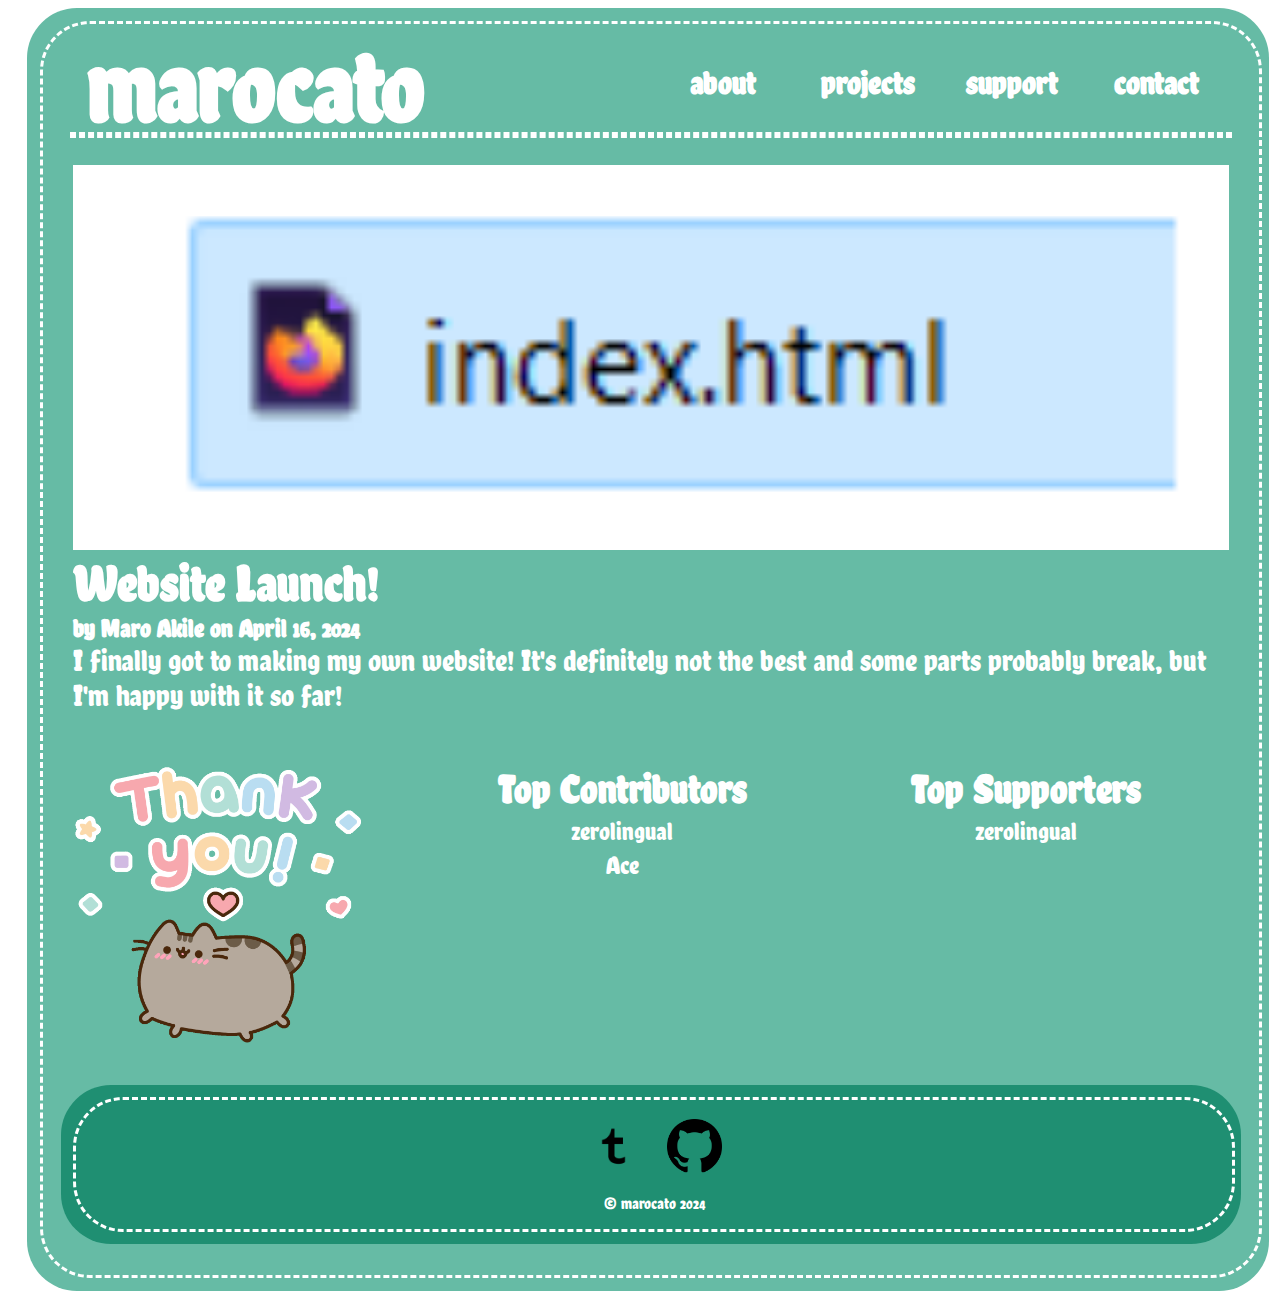
<file: index.html>
<!DOCTYPE HTML>
<html>
  <head>
    <title>Official marocato</title>
	<link rel="stylesheet" href="mystylesheet.css">
  </head>
  <body>
 
	<div class="colorborder">
		<div class="dashedborder">
		
			<br>
			<div class="navbar">
				<div style="width:50%; min-width:250px; float: left">
					<h1 style="margin: none; padding: none; margin-left: 2.5%; margin-top: -2.5%; margin-bottom: -2.5%; font-size: 100px" onclick="window.location.href='index.html';"> marocato </h1>
				</div>
				<div style="width:50%; min-width:250px; float: right; text-align:center">
					<div style="width: 25%; float: left; min-width:100px" onclick="window.location.href='about.html';" > <h1>about</h1> </div>
					<div style="width: 25%; float: left; min-width:100px" onclick="window.location.href='projects.html';" > <h1>projects</h1> </div>
					<div style="width: 25%; float: left; min-width:100px" onclick="window.location.href='support.html';" > <h1>support</h1> </div>
					<div style="width: 25%; float: left; min-width:100px" onclick="window.location.href='coontact.html';" > <h1>contact</h1> </div>
				</div>
			</div>
			
			<hr>
			
			<div class="bigcont">
				<br>
				
				<!--news-->
				<div class>
					<img src='graphics/news/1-launch.png' alt='news' width='100%'>
					<h1 style="margin-top: 0; margin-bottom: 0; font-size: 50px">Website Launch! </h1>
					<h1 style="margin-top: 0; margin-bottom: 0; font-size: 25px">by Maro Akile on April 16, 2024</h1>
					<p style="font-size: 30px; margin-top: 0;"> I finally got to making my own website! It's definitely not the best and some parts probably break, but I'm happy with it so far! </p>
				</div>
				<br>
				
				<!--supporters-->
				<div>
					<img src='graphics/cat.gif' alt='news' width='25%' style="margin-right: 2%">
					<table style="width:35%; float:right; text-align: center">
						<tr>
							<td> <h1 style="font-size: 40px; margin-top:0; margin-bottom:0"> Top Supporters </h1> </td>
						</tr>
						<tr>
							<td> zerolingual </td>
						</tr>
					</table>
					
					<table style="width:35%; float:right; text-align: center">
						<tr>
							<td> <h1 style="font-size: 40px; margin-top:0; margin-bottom:0"> Top Contributors </h1> </td>
						</tr>
						<tr>
							<td> zerolingual </td>
						</tr>
						<tr>
							<td> Ace </td>
						</tr>
					</table>
				</div>
			</div>
			
			<div class="sitefooter">
				<div class="sitefootercont">
					<br>
					<div style="width:95%; min-width:250px; margin: auto; text-align:center">
						<img src='graphics/tumblr.png' alt='news' width='5%' style="margin-right: 2%" onclick="window.location.href='https://www.tumblr.com/blog/marocato-official';">
						<img src='graphics/github.png' alt='news' width='5%' onclick="window.location.href='https://github.com/Maro-Akile';">
					</div>
					<p>&copy marocato 2024 </p>
				</div>
			</div>
			
		</div>
	</div>
  
  </body>
</html>
</file>
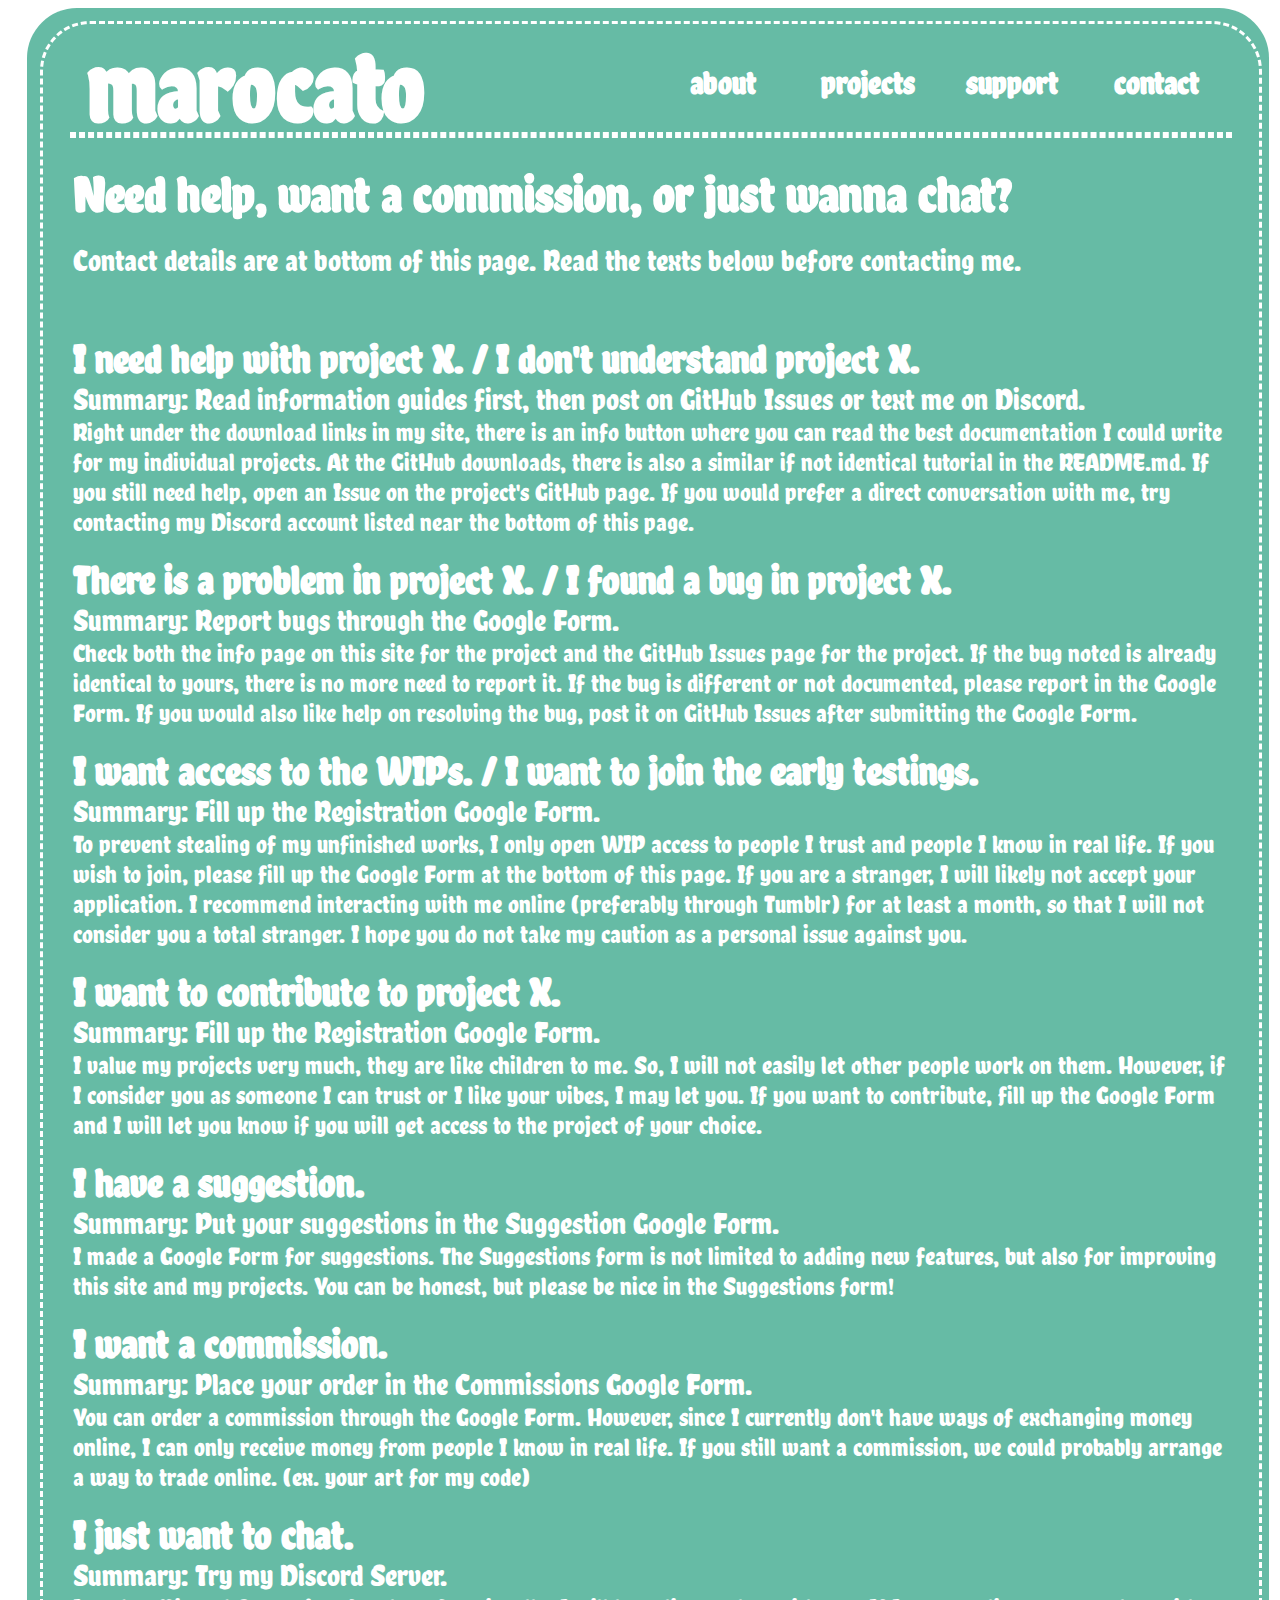
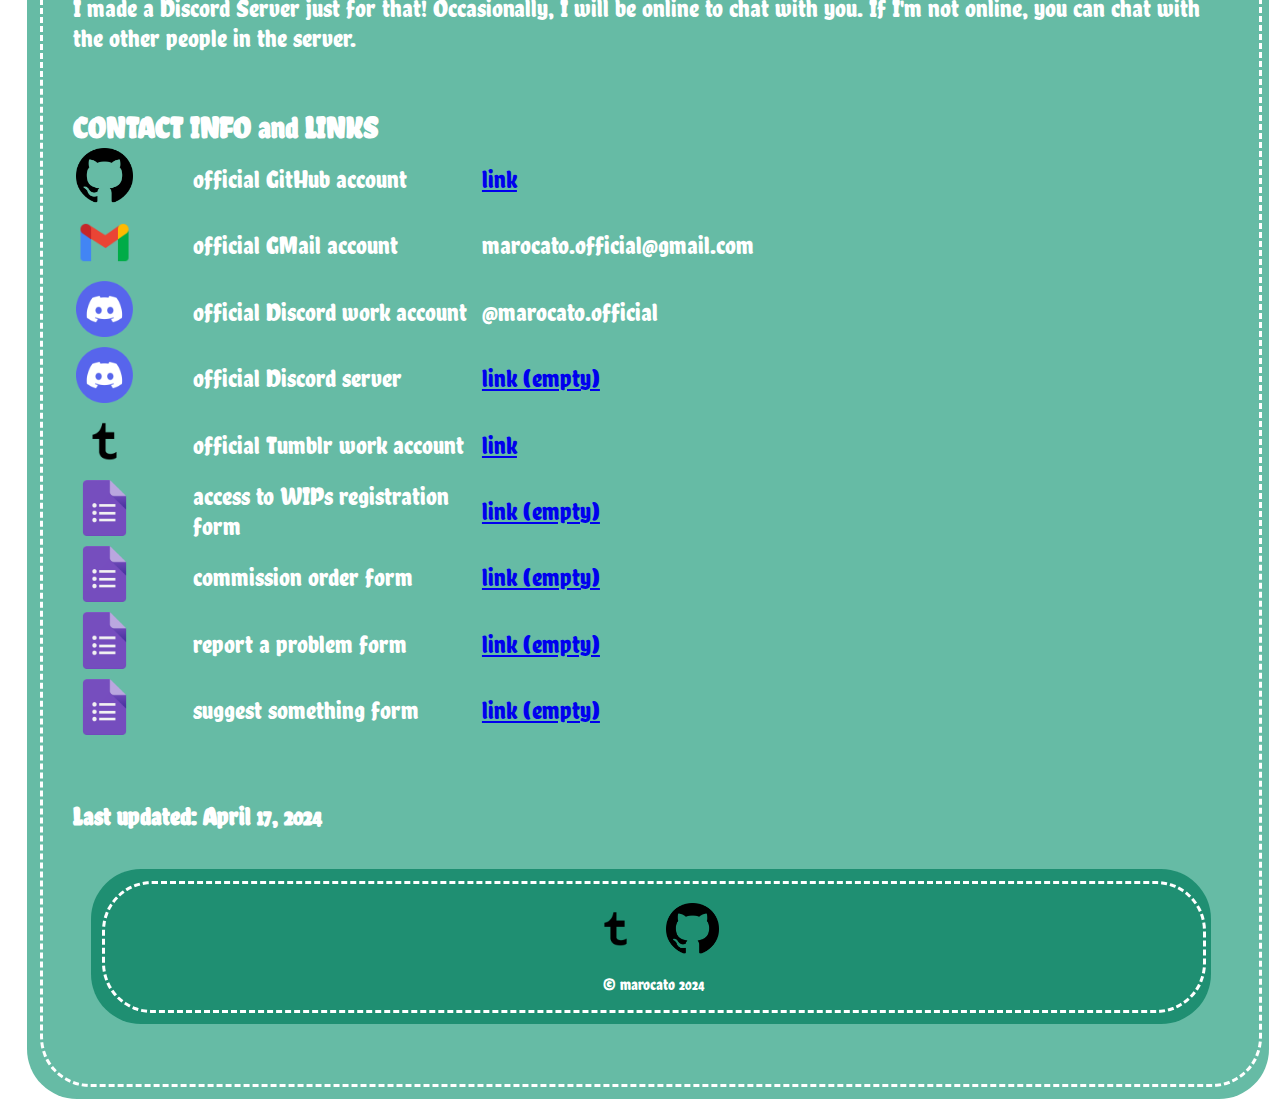
<file: contact.html>
<!DOCTYPE HTML>
<html>
	<head>
		<title>Official marocato</title>
		<link rel="stylesheet" href="mystylesheet.css">
	</head>
	<body>
		<div class="colorborder">
			<div class="dashedborder">
			
				<br>
				<div class="navbar">
					<div style="width:50%; min-width:250px; float: left">
						<h1 style="margin: none; padding: none; margin-left: 2.5%; margin-top: -2.5%; margin-bottom: -2.5%; font-size: 100px" onclick="window.location.href='index.html';"> marocato </h1>
					</div>
					<div style="width:50%; min-width:250px; float: right; text-align:center">
						<div style="width: 25%; float: left; min-width:100px" onclick="window.location.href='about.html';"> <h1>about</h1> </div>
						<div style="width: 25%; float: left; min-width:100px" onclick="window.location.href='projects.html';"> <h1>projects</h1> </div>
						<div style="width: 25%; float: left; min-width:100px" onclick="window.location.href='support.html';"> <h1>support</h1> </div>
						<div style="width: 25%; float: left; min-width:100px" onclick="window.location.href='contact.html';"> <h1>contact</h1> </div>
					</div>
				</div>
			
				<hr>
				
				<div class="bigcont">
					<br>
					
					<h1 style="margin-top: 0; margin-bottom: 0; font-size: 50px">Need help, want a commission, or just wanna chat?</h1>
					<br>
					<p style="font-size: 30px; margin-top: 0; margin-bottom: 0">Contact details are at bottom of this page. Read the texts below before contacting me.</p>
					<br><br><br>
					<h1 style="margin-top: 0; margin-bottom: 0; font-size: 40px">I need help with project X. / I don't understand project X.</h1>
					<p style="font-size: 30px; margin-top: 0; margin-bottom: 0">Summary: Read information guides first, then post on GitHub Issues or text me on Discord.</p>
					<p style="font-size: 25px; margin-top: 0; margin-bottom: 0">Right under the download links in my site, there is an info button where you can read the best documentation I could write for my individual projects. At the GitHub downloads, there is also a similar if not identical tutorial in the README.md. If you still need help, open an Issue on the project's GitHub page. If you would prefer a direct conversation with me, try contacting my Discord account listed near the bottom of this page.</p>
					<br>
					<h1 style="margin-top: 0; margin-bottom: 0; font-size: 40px">There is a problem in project X. / I found a bug in project X.</h1>
					<p style="font-size: 30px; margin-top: 0; margin-bottom: 0">Summary: Report bugs through the Google Form.</p>
					<p style="font-size: 25px; margin-top: 0; margin-bottom: 0">Check both the info page on this site for the project and the GitHub Issues page for the project. If the bug noted is already identical to yours, there is no more need to report it. If the bug is different or not documented, please report in the Google Form. If you would also like help on resolving the bug, post it on GitHub Issues after submitting the Google Form.</p>
					<br>
					<h1 style="margin-top: 0; margin-bottom: 0; font-size: 40px">I want access to the WIPs. / I want to join the early testings.</h1>
					<p style="font-size: 30px; margin-top: 0; margin-bottom: 0">Summary: Fill up the Registration Google Form.</p>
					<p style="font-size: 25px; margin-top: 0; margin-bottom: 0">To prevent stealing of my unfinished works, I only open WIP access to people I trust and people I know in real life. If you wish to join, please fill up the Google Form at the bottom of this page. If you are a stranger, I will likely not accept your application. I recommend interacting with me online (preferably through Tumblr) for at least a month, so that I will not consider you a total stranger. I hope you do not take my caution as a personal issue against you.</p>
					<br>
					<h1 style="margin-top: 0; margin-bottom: 0; font-size: 40px">I want to contribute to project X.</h1>
					<p style="font-size: 30px; margin-top: 0; margin-bottom: 0">Summary: Fill up the Registration Google Form.</p>
					<p style="font-size: 25px; margin-top: 0; margin-bottom: 0">I value my projects very much, they are like children to me. So, I will not easily let other people work on them. However, if I consider you as someone I can trust or I like your vibes, I may let you. If you want to contribute, fill up the Google Form and I will let you know if you will get access to the project of your choice.</p>
					<br>
					<h1 style="margin-top: 0; margin-bottom: 0; font-size: 40px">I have a suggestion.</h1>
					<p style="font-size: 30px; margin-top: 0; margin-bottom: 0">Summary: Put your suggestions in the Suggestion Google Form.</p>
					<p style="font-size: 25px; margin-top: 0; margin-bottom: 0">I made a Google Form for suggestions. The Suggestions form is not limited to adding new features, but also for improving this site and my projects. You can be honest, but please be nice in the Suggestions form!</p>
					<br>
					<h1 style="margin-top: 0; margin-bottom: 0; font-size: 40px">I want a commission.</h1>
					<p style="font-size: 30px; margin-top: 0; margin-bottom: 0">Summary: Place your order in the Commissions Google Form.</p>
					<p style="font-size: 25px; margin-top: 0; margin-bottom: 0">You can order a commission through the Google Form. However, since I currently don't have ways of exchanging money online, I can only receive money from people I know in real life. If you still want a commission, we could probably arrange a way to trade online. (ex. your art for my code)</p>
					<br>
					<h1 style="margin-top: 0; margin-bottom: 0; font-size: 40px">I just want to chat.</h1>
					<p style="font-size: 30px; margin-top: 0; margin-bottom: 0">Summary: Try my Discord Server.</p>
					<p style="font-size: 25px; margin-top: 0; margin-bottom: 0">I made a Discord Server just for that! Occasionally, I will be online to chat with you. If I'm not online, you can chat with the other people in the server.</p>
					
					<br><br><br>
					<h1 style="margin-top: 0; margin-bottom: 0; font-size: 30px">CONTACT INFO and LINKS</h1>
					<table style="text-align: left">
						<tr>
							<td style="width:10%"> <img src='graphics/github.png' width='50%' style="margin: auto"> </td>
							<td style="width:20%"> official GitHub account </td>
							<td style="width:70%"> <a href="https://github.com/Maro-Akile">link</a> </td>
						</tr>
						<tr>
							<td style="width:10%"> <img src='graphics/gmail.png' width='50%' style="margin: auto"> </td>
							<td style="width:20%"> official GMail account </td>
							<td style="width:70%"> marocato.official@gmail.com </td>
						</tr>
						<tr>
							<td style="width:10%"> <img src='graphics/discord.png' width='50%' style="margin: auto"> </td>
							<td style="width:25%"> official Discord work account </td>
							<td style="width:65%"> @marocato.official </td>
						</tr>
						<tr>
							<td style="width:10%"> <img src='graphics/discord.png' width='50%' style="margin: auto"> </td>
							<td style="width:25%"> official Discord server </td>
							<td style="width:65%"> <a href="#">link (empty)</a> </td>
						</tr>
						<tr>
							<td style="width:10%"> <img src='graphics/tumblr.png' width='50%' style="margin: auto"> </td>
							<td style="width:20%"> official Tumblr work account </td>
							<td style="width:70%"> <a href="https://www.tumblr.com/blog/marocato-official">link</a> </td>
						</tr>
						
						
						<tr>
							<td style="width:10%"> <img src='graphics/gform.png' width='50%' style="margin: auto"> </td>
							<td style="width:20%"> access to WIPs registration form </td>
							<td style="width:70%"> <a href="#">link (empty)</a> </td>
						</tr>
						<tr>
							<td style="width:10%"> <img src='graphics/gform.png' width='50%' style="margin: auto"> </td>
							<td style="width:20%"> commission order form </td>
							<td style="width:70%"> <a href="#">link (empty)</a> </td>
						</tr>
						<tr>
							<td style="width:10%"> <img src='graphics/gform.png' width='50%' style="margin: auto"> </td>
							<td style="width:20%"> report a problem form </td>
							<td style="width:70%"> <a href="#">link (empty)</a> </td>
						</tr>
						<tr>
							<td style="width:10%"> <img src='graphics/gform.png' width='50%' style="margin: auto"> </td>
							<td style="width:20%"> suggest something form </td>
							<td style="width:70%"> <a href="#">link (empty)</a> </td>
						</tr>
					<table>
					
					<br><br><br>
					<h1 style="margin-top: 0; margin-bottom: 0; font-size: 25px">Last updated: April 17, 2024</h1>
				</div>
				
				<br><br>
				<div class="sitefooter">
					<div class="sitefootercont">
						<br>
						<div style="width:95%; min-width:250px; margin: auto; text-align:center">
							<img src='graphics/tumblr.png' alt='news' width='5%' style="margin-right: 2%" onclick="window.location.href='https://www.tumblr.com/blog/marocato-official';">
							<img src='graphics/github.png' alt='news' width='5%' onclick="window.location.href='https://github.com/Maro-Akile';">
						</div>
						<p>&copy marocato 2024 </p>
					</div>
				</div>
				
			</div>
		</div>
	</body>
</html>
</file>
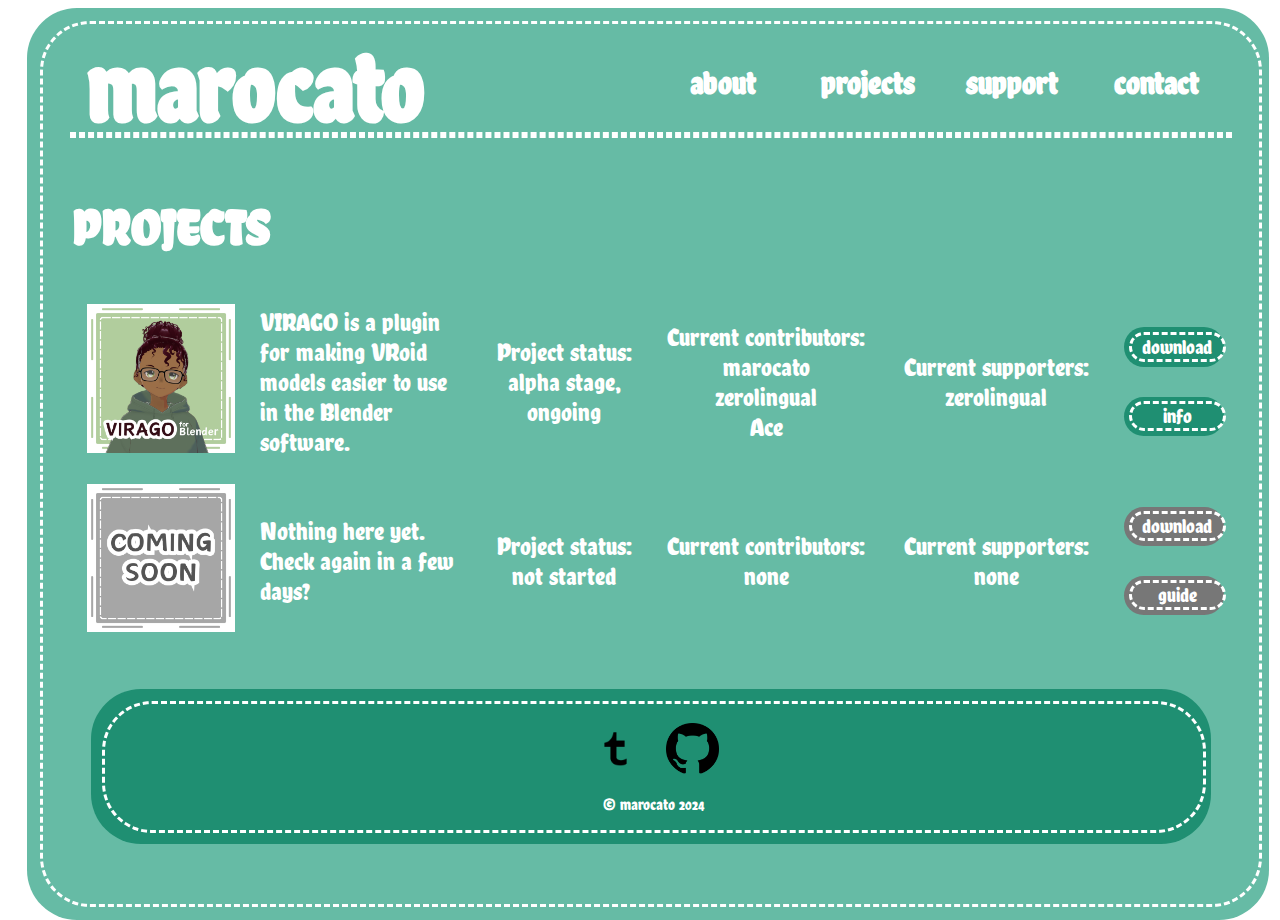
<file: projects.html>
<!DOCTYPE HTML>
<html>
	<head>
		<title>Official marocato</title>
		<link rel="stylesheet" href="mystylesheet.css">
	</head>
	<body>
		<div class="colorborder">
			<div class="dashedborder">
			
				<br>
				<div class="navbar">
					<div style="width:50%; min-width:250px; float: left">
						<h1 style="margin: none; padding: none; margin-left: 2.5%; margin-top: -2.5%; margin-bottom: -2.5%; font-size: 100px" onclick="window.location.href='index.html';"> marocato </h1>
					</div>
					<div style="width:50%; min-width:250px; float: right; text-align:center">
						<div style="width: 25%; float: left; min-width:100px" onclick="window.location.href='about.html';"> <h1>about</h1> </div>
						<div style="width: 25%; float: left; min-width:100px" onclick="window.location.href='projects.html';"> <h1>projects</h1> </div>
						<div style="width: 25%; float: left; min-width:100px" onclick="window.location.href='support.html';"> <h1>support</h1> </div>
						<div style="width: 25%; float: left; min-width:100px" onclick="window.location.href='contact.html';"> <h1>contact</h1> </div>
					</div>
				</div>
			
				<hr>
				
				<div class="bigcont">
					<br>
					<h1 style="font-size:50px">PROJECTS</h1>
					<table>
						
						<!--VIRAGO blender-->
						<tr>
							<td style="padding: 1%; width: 15%">	<img src="graphics/projects/VIRAGO.png" class="projecttableimage" width="15%">	</td>
							<td style="padding: 1%; width: 20%">VIRAGO is a plugin for making VRoid models easier to use in the Blender software.</td>
							<td style="padding: 1%; width: 15%; text-align: center">Project status: <br>alpha stage, ongoing</td>
							<td style="padding: 1%; width: 20%; text-align: center">Current contributors:<br>	marocato<br>zerolingual<br>Ace	</td>
							<td style="padding: 1%; width: 20%; text-align: center">Current supporters:	<br>	zerolingual	</td>
							<td style="padding: 1%; width: 10%">
								<div class="buttonborder"><div class="dashedborder" onclick="window.location.href='graphics/projects/VIRAGO/access.html';"> download </div></div>
								<br>
								<div class="buttonborder"><div class="dashedborder" onclick="window.location.href='graphics/projects/VIRAGO/guide.html';"> info </div></div>
							</td>
						</tr>
						
						<!--empty-->
						<tr>
							<td style="padding: 1%; width: 15%">	<img src="graphics/projects/un.png" class="projecttableimage">	</td>
							<td style="padding: 1%; width: 20%">Nothing here yet. Check again in a few days?</td>
							<td style="padding: 1%; width: 15%; text-align: center">Project status: <br>not started</td>
							<td style="padding: 1%; width: 20%; text-align: center">Current contributors:	<br>none	</td>
							<td style="padding: 1%; width: 20%; text-align: center">Current supporters:	<br>none	</td>
							<td style="padding: 1%; width: 10%">
								<div class="buttonborder" style="background-color: #777"><div class="dashedborder"> download </div></div>
								<br>
								<div class="buttonborder" style="background-color: #777"><div class="dashedborder"> guide </div></div>
							</td>
						</tr>
					<table>
				</div>
				
				<br><br>
				<div class="sitefooter">
					<div class="sitefootercont">
						<br>
						<div style="width:95%; min-width:250px; margin: auto; text-align:center">
							<img src='graphics/tumblr.png' alt='news' width='5%' style="margin-right: 2%" onclick="window.location.href='https://www.tumblr.com/blog/marocato-official';">
							<img src='graphics/github.png' alt='news' width='5%' onclick="window.location.href='https://github.com/Maro-Akile';">
						</div>
						<p>&copy marocato 2024 </p>
					</div>
				</div>
				
			</div>
		</div>
	</body>
</html>
</file>
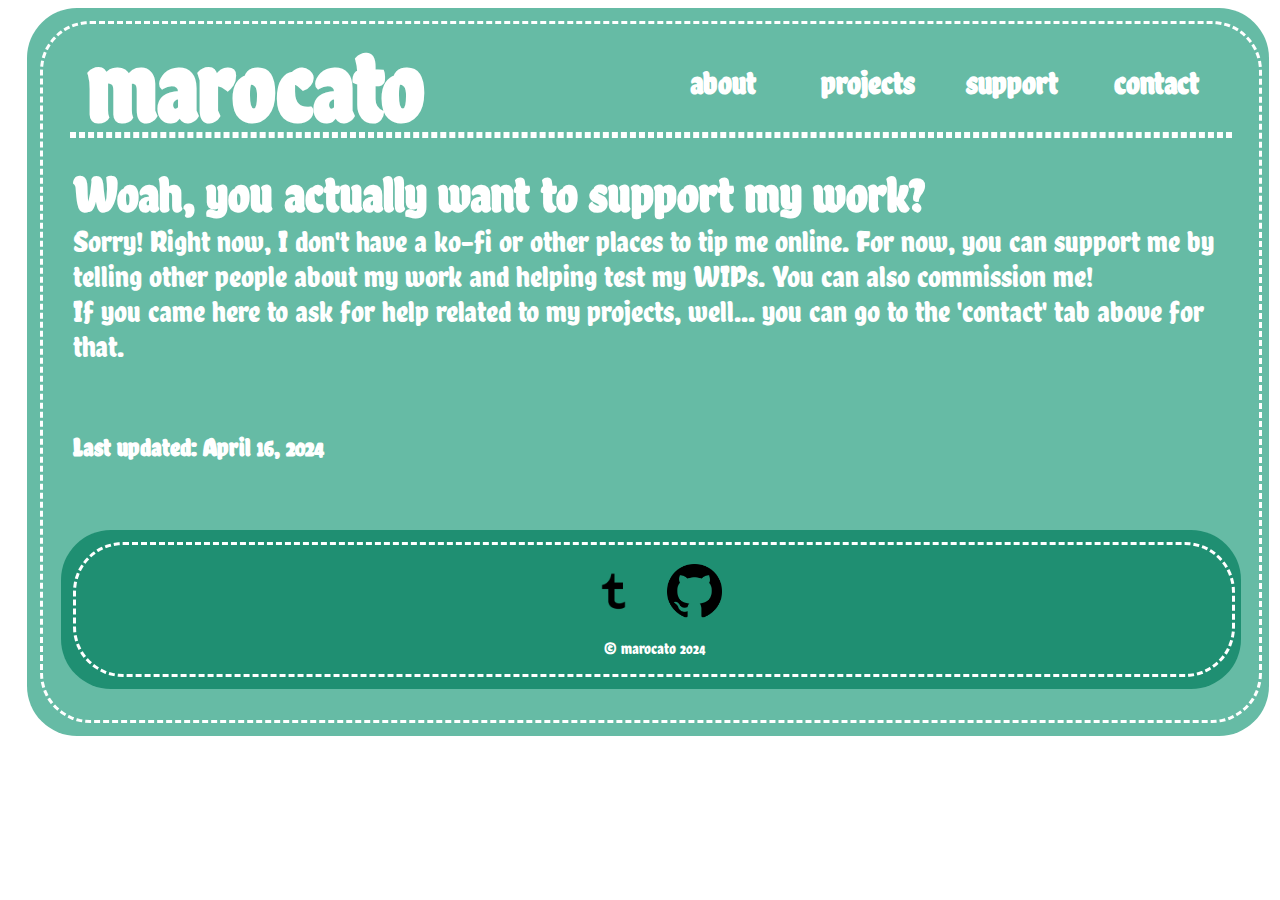
<file: support.html>
<!DOCTYPE HTML>
<html>
	<head>
		<title>Official marocato</title>
		<link rel="stylesheet" href="mystylesheet.css">
	</head>
	<body>
		<div class="colorborder">
			<div class="dashedborder">
			
				<br>
				<div class="navbar">
					<div style="width:50%; min-width:250px; float: left">
						<h1 style="margin: none; padding: none; margin-left: 2.5%; margin-top: -2.5%; margin-bottom: -2.5%; font-size: 100px" onclick="window.location.href='index.html';"> marocato </h1>
					</div>
					<div style="width:50%; min-width:250px; float: right; text-align:center">
						<div style="width: 25%; float: left; min-width:100px" onclick="window.location.href='about.html';"> <h1>about</h1> </div>
						<div style="width: 25%; float: left; min-width:100px" onclick="window.location.href='projects.html';"> <h1>projects</h1> </div>
						<div style="width: 25%; float: left; min-width:100px" onclick="window.location.href='support.html';"> <h1>support</h1> </div>
						<div style="width: 25%; float: left; min-width:100px" onclick="window.location.href='contact.html';"> <h1>contact</h1> </div>
					</div>
				</div>
			
				<hr>
				
				<div class="bigcont">
					<br>
					
					<div>
						<h1 style="margin-top: 0; margin-bottom: 0; font-size: 50px">Woah, you actually want to support my work?</h1>
						<p style="font-size: 30px; margin-top: 0;"> Sorry! Right now, I don't have a ko-fi or other places to tip me online. For now, you can support me by telling other people about my work and helping test my WIPs. You can also commission me! <br>If you came here to ask for help related to my projects, well... you can go to the 'contact' tab above for that.</p>
						<br><br>
						<h1 style="margin-top: 0; margin-bottom: 0; font-size: 25px">Last updated: April 16, 2024</h1>
					</div>
					
				</div>
				
				<br><br>
				<div class="sitefooter">
					<div class="sitefootercont">
						<br>
						<div style="width:95%; min-width:250px; margin: auto; text-align:center">
							<img src='graphics/tumblr.png' alt='news' width='5%' style="margin-right: 2%" onclick="window.location.href='https://www.tumblr.com/blog/marocato';">
							<img src='graphics/github.png' alt='news' width='5%' onclick="window.location.href='https://github.com/Maro-Akile';">
						</div>
						<p>&copy marocato 2024 </p>
					</div>
				</div>
				
			</div>
		</div>
	</body>
</html>
</file>
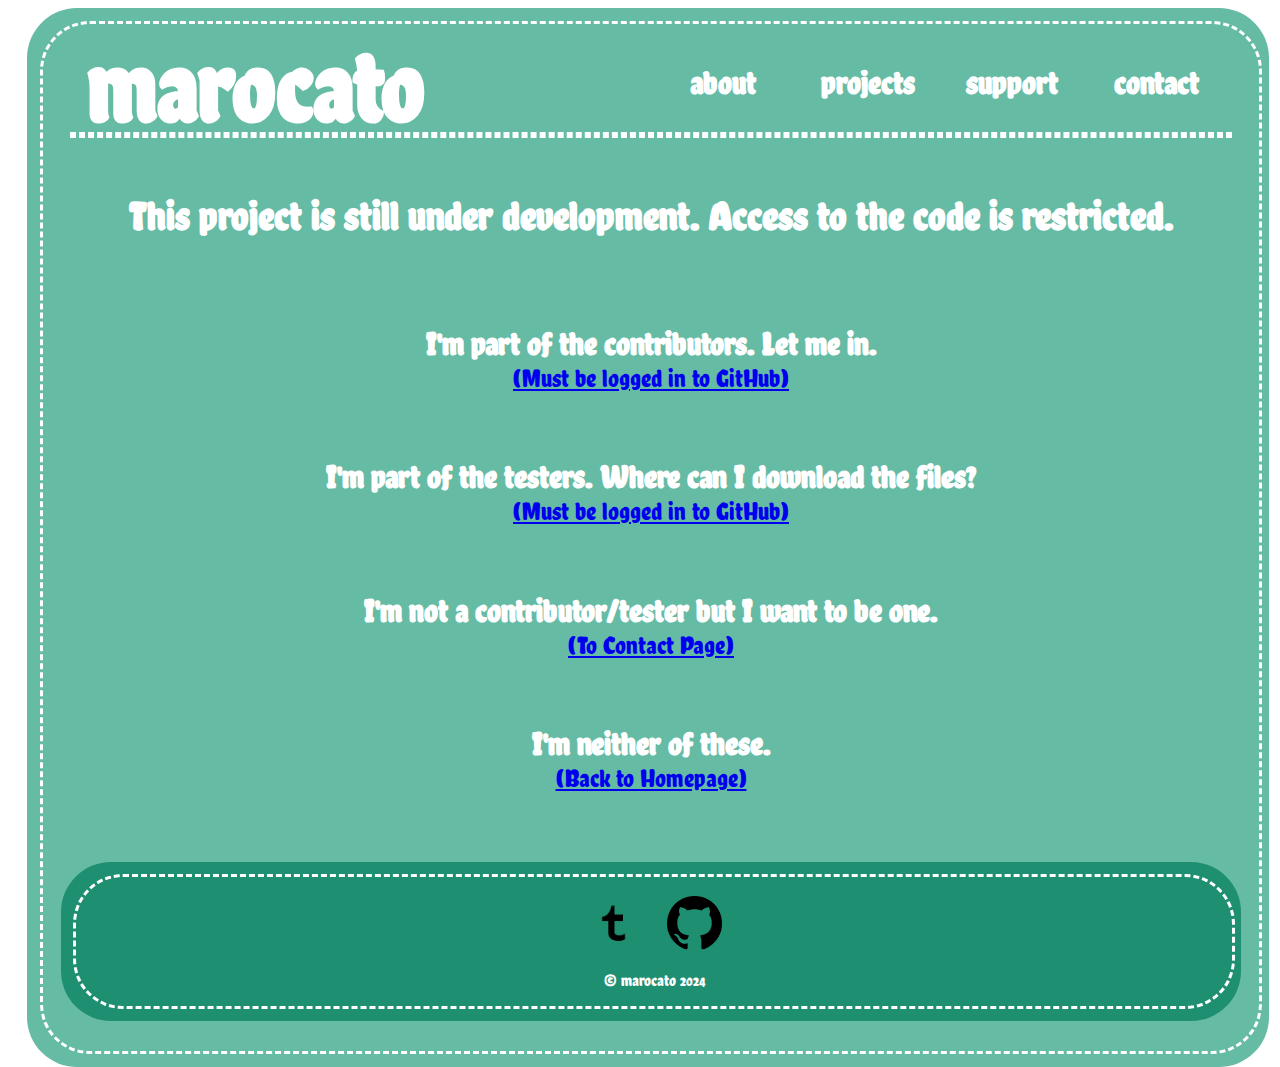
<file: graphics/projects/VIRAGO/access.html>
<!DOCTYPE HTML>
<html>
	<head>
		<title>Official marocato</title>
		<link rel="stylesheet" href="../../../mystylesheet.css">
	</head>
	<body>
		<div class="colorborder">
			<div class="dashedborder">
			
				<br>
				<div class="navbar">
					<div style="width:50%; min-width:250px; float: left">
						<h1 style="margin: none; padding: none; margin-left: 2.5%; margin-top: -2.5%; margin-bottom: -2.5%; font-size: 100px" onclick="window.location.href='index.html';"> marocato </h1>
					</div>
					<div style="width:50%; min-width:250px; float: right; text-align:center">
						<div style="width: 25%; float: left; min-width:100px" onclick="window.location.href='../../../about.html';"> <h1>about</h1> </div>
						<div style="width: 25%; float: left; min-width:100px" onclick="window.location.href='../../../projects.html';"> <h1>projects</h1> </div>
						<div style="width: 25%; float: left; min-width:100px" onclick="window.location.href='../../../support.html';"> <h1>support</h1> </div>
						<div style="width: 25%; float: left; min-width:100px" onclick="window.location.href='../../../contact.html';"> <h1>contact</h1> </div>
					</div>
				</div>
			
				<hr>
				
				<div class="bigcont" style="text-align: center">
					<br>
					<h1 style="font-size: 40px">This project is still under development. Access to the code is restricted.</h1>
					<br><br>
					<h1 style="margin-bottom: 0">I'm part of the contributors. Let me in.</h1>
					<a href="https://github.com/Maro-Akile/VIRAGO_development"><p style="margin-top: 0; font-size: 25px">(Must be logged in to GitHub)</p></a>
					<br>
					<h1 style="margin-bottom: 0">I'm part of the testers. Where can I download the files?</h1>
					<a href="https://github.com/Maro-Akile/VIRAGO"><p style="margin-top: 0; font-size: 25px">(Must be logged in to GitHub)</p></a>
					<br>
					<h1 style="margin-bottom: 0">I'm not a contributor/tester but I want to be one.</h1>
					<a href="../../../contact.html"><p style="margin-top: 0; font-size: 25px">(To Contact Page)</p></a>
					<br>
					<h1 style="margin-bottom: 0">I'm neither of these.</h1>
					<a href="../../../index.html"><p style="margin-top: 0; font-size: 25px">(Back to Homepage)</p></a>
					
					<!---->
				</div>
				
				<br><br>
				<div class="sitefooter">
					<div class="sitefootercont">
						<br>
						<div style="width:95%; min-width:250px; margin: auto; text-align:center">
							<img src='../../tumblr.png' alt='news' width='5%' style="margin-right: 2%" onclick="window.location.href='https://www.tumblr.com/blog/marocato';">
							<img src='../../github.png' alt='news' width='5%' onclick="window.location.href='https://github.com/Maro-Akile';">
						</div>
						<p>&copy marocato 2024 </p>
					</div>
				</div>
				
			</div>
		</div>
	</body>
</html>
</file>
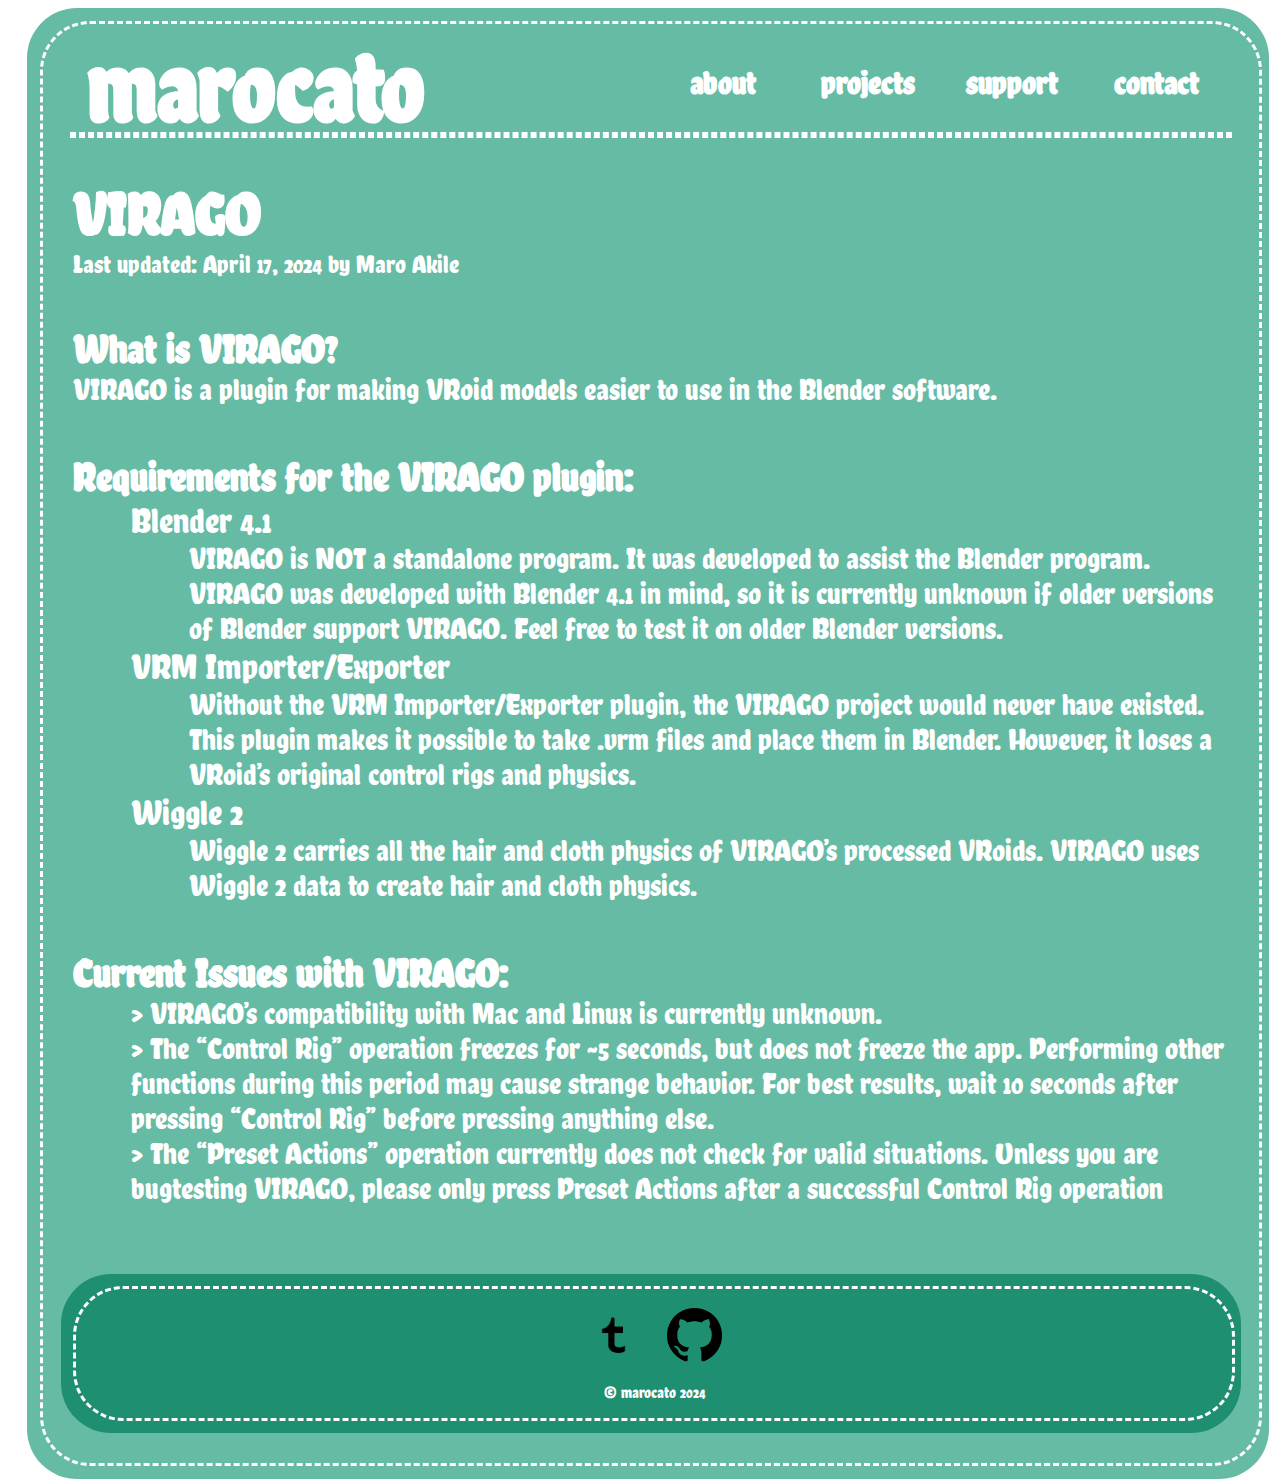
<file: graphics/projects/VIRAGO/guide.html>
<!DOCTYPE HTML>
<html>
	<head>
		<title>Official marocato</title>
		<link rel="stylesheet" href="../../../mystylesheet.css">
	</head>
	<body>
		<div class="colorborder">
			<div class="dashedborder">
			
				<br>
				<div class="navbar">
					<div style="width:50%; min-width:250px; float: left">
						<h1 style="margin: none; padding: none; margin-left: 2.5%; margin-top: -2.5%; margin-bottom: -2.5%; font-size: 100px" onclick="window.location.href='index.html';"> marocato </h1>
					</div>
					<div style="width:50%; min-width:250px; float: right; text-align:center">
						<div style="width: 25%; float: left; min-width:100px" onclick="window.location.href='../../../about.html';"> <h1>about</h1> </div>
						<div style="width: 25%; float: left; min-width:100px" onclick="window.location.href='../../../projects.html';"> <h1>projects</h1> </div>
						<div style="width: 25%; float: left; min-width:100px" onclick="window.location.href='../../../support.html';"> <h1>support</h1> </div>
						<div style="width: 25%; float: left; min-width:100px" onclick="window.location.href='../../../contact.html';"> <h1>contact</h1> </div>
					</div>
				</div>
			
				<hr>
				
				<div class="bigcont">
					<h1 style="font-size: 60px; margin-bottom: 0">VIRAGO</h1>
					<p style="margin-top: 0; margin-bottom: 0; font-size: 25px">Last updated: April 17, 2024 by Maro Akile</p>
					
					<br>
					<h1 style="font-size: 40px; margin-bottom: 0">What is VIRAGO?</h1>
					<p style="margin-top: 0; margin-bottom: 0; font-size: 30px">VIRAGO is a plugin for making VRoid models easier to use in the Blender software.</p>
					
					<br>
					<h1 style="font-size: 40px; margin-bottom: 0">Requirements for the VIRAGO plugin:</h1>
					<p style="margin-top: 0; margin-bottom: 0; font-size: 35px; margin-left: 5%">Blender 4.1</p>
					<p style="margin-top: 0; margin-bottom: 0; font-size: 30px; margin-left: 10%">VIRAGO is NOT a standalone program. It was developed to assist the Blender program. VIRAGO was developed with Blender 4.1 in mind, so it is currently unknown if older versions of Blender support VIRAGO. Feel free to test it on older Blender versions.</p>
					<p style="margin-top: 0; margin-bottom: 0; font-size: 35px; margin-left: 5%">VRM Importer/Exporter</p>
					<p style="margin-top: 0; margin-bottom: 0; font-size: 30px; margin-left: 10%">Without the VRM Importer/Exporter plugin, the VIRAGO project would never have existed. This plugin makes it possible to take .vrm files and place them in Blender. However, it loses a VRoid’s original control rigs and physics.</p>
					<p style="margin-top: 0; margin-bottom: 0; font-size: 35px; margin-left: 5%">Wiggle 2</p>
					<p style="margin-top: 0; margin-bottom: 0; font-size: 30px; margin-left: 10%">Wiggle 2 carries all the hair and cloth physics of VIRAGO’s processed VRoids. VIRAGO uses Wiggle 2 data to create hair and cloth physics.</p>
					
					<br>
					<h1 style="font-size: 40px; margin-bottom: 0">Current Issues with VIRAGO:</h1>
					<p style="margin-top: 0; margin-bottom: 0; font-size: 30px; margin-left: 5%"> > VIRAGO’s compatibility with Mac and Linux is currently unknown. </p>
					<p style="margin-top: 0; margin-bottom: 0; font-size: 30px; margin-left: 5%"> > The “Control Rig” operation freezes for ~5 seconds, but does not freeze the app. Performing other functions during this period may cause strange behavior. For best results, wait 10 seconds after pressing “Control Rig” before pressing anything else.</p>
					<p style="margin-top: 0; margin-bottom: 0; font-size: 30px; margin-left: 5%"> > The “Preset Actions” operation currently does not check for valid situations. Unless you are bugtesting VIRAGO, please only press Preset Actions after a successful Control Rig operation</p>
				</div>
				
				<br><br>
				<div class="sitefooter">
					<div class="sitefootercont">
						<br>
						<div style="width:95%; min-width:250px; margin: auto; text-align:center">
							<img src='../../tumblr.png' alt='news' width='5%' style="margin-right: 2%" onclick="window.location.href='https://www.tumblr.com/blog/marocato';">
							<img src='../../github.png' alt='news' width='5%' onclick="window.location.href='https://github.com/Maro-Akile';">
						</div>
						<p>&copy marocato 2024 </p>
					</div>
				</div>
				
			</div>
		</div>
	</body>
</html>
</file>
<file: mystylesheet.css>
@font-face { font-family: Chela One; src: url("graphics/ChelaOne-Regular.ttf"); }

html {
	margin: 0px;
	height: 100%;
	width: 100%;
}

body {
	width: 100%;
	height: auto;
	min-width:500px;
	min-height:350px;
	background-color: white;
	font-family: Chela One, sans-serif;
	color:white;
}

.colorborder {
	height: 95%;
	width: 95%;
	margin: auto;
	background-color: #66bba5;
	border-radius: 50px;
	padding: 1%;
}

.dashedborder {
	height: 100%;
	width: 100%;
	margin: auto;
	border-radius: 50px;
	border-style: dashed;
	border-color: white;
}

hr {
	width: 95%;
	border-style: dashed;
	border-color: white;
	border-width: 3px;
}

.navbar {
	height: auto;
	width: 95%;
	margin: auto;
	display:block;
}

.bigcont {
	height: auto;
	width: 95%;
	margin: auto;
	margin-bottom: 2.5%;
	background-color: none;
}

.sitefooter {
	height: auto;
	width: 95%;
	margin: auto;
	margin-bottom: 2.5%;
	background-color: #1f8f72;
	padding: 1%;
	border-radius: 50px;
}

.sitefootercont {
	height: 100%;
	width: 100%;
	margin: auto;
	border-radius: 50px;
	border-style: dashed;
	border-color: white;
	text-align: center;
}

td {
	font-size: 25px;
}

.projecttableimage {
	height: 100%;
	width: 100%;
	max-width: 300px;
	min-width: 100px;
	background-color: black;
}

.buttonborder {
	height: 50%;
	width: 100%;
	background-color:#1f8f72;
	text-align: center;
	border-radius: 50px;
	padding: 5%;
	font-size: 20px;
}
</file>
